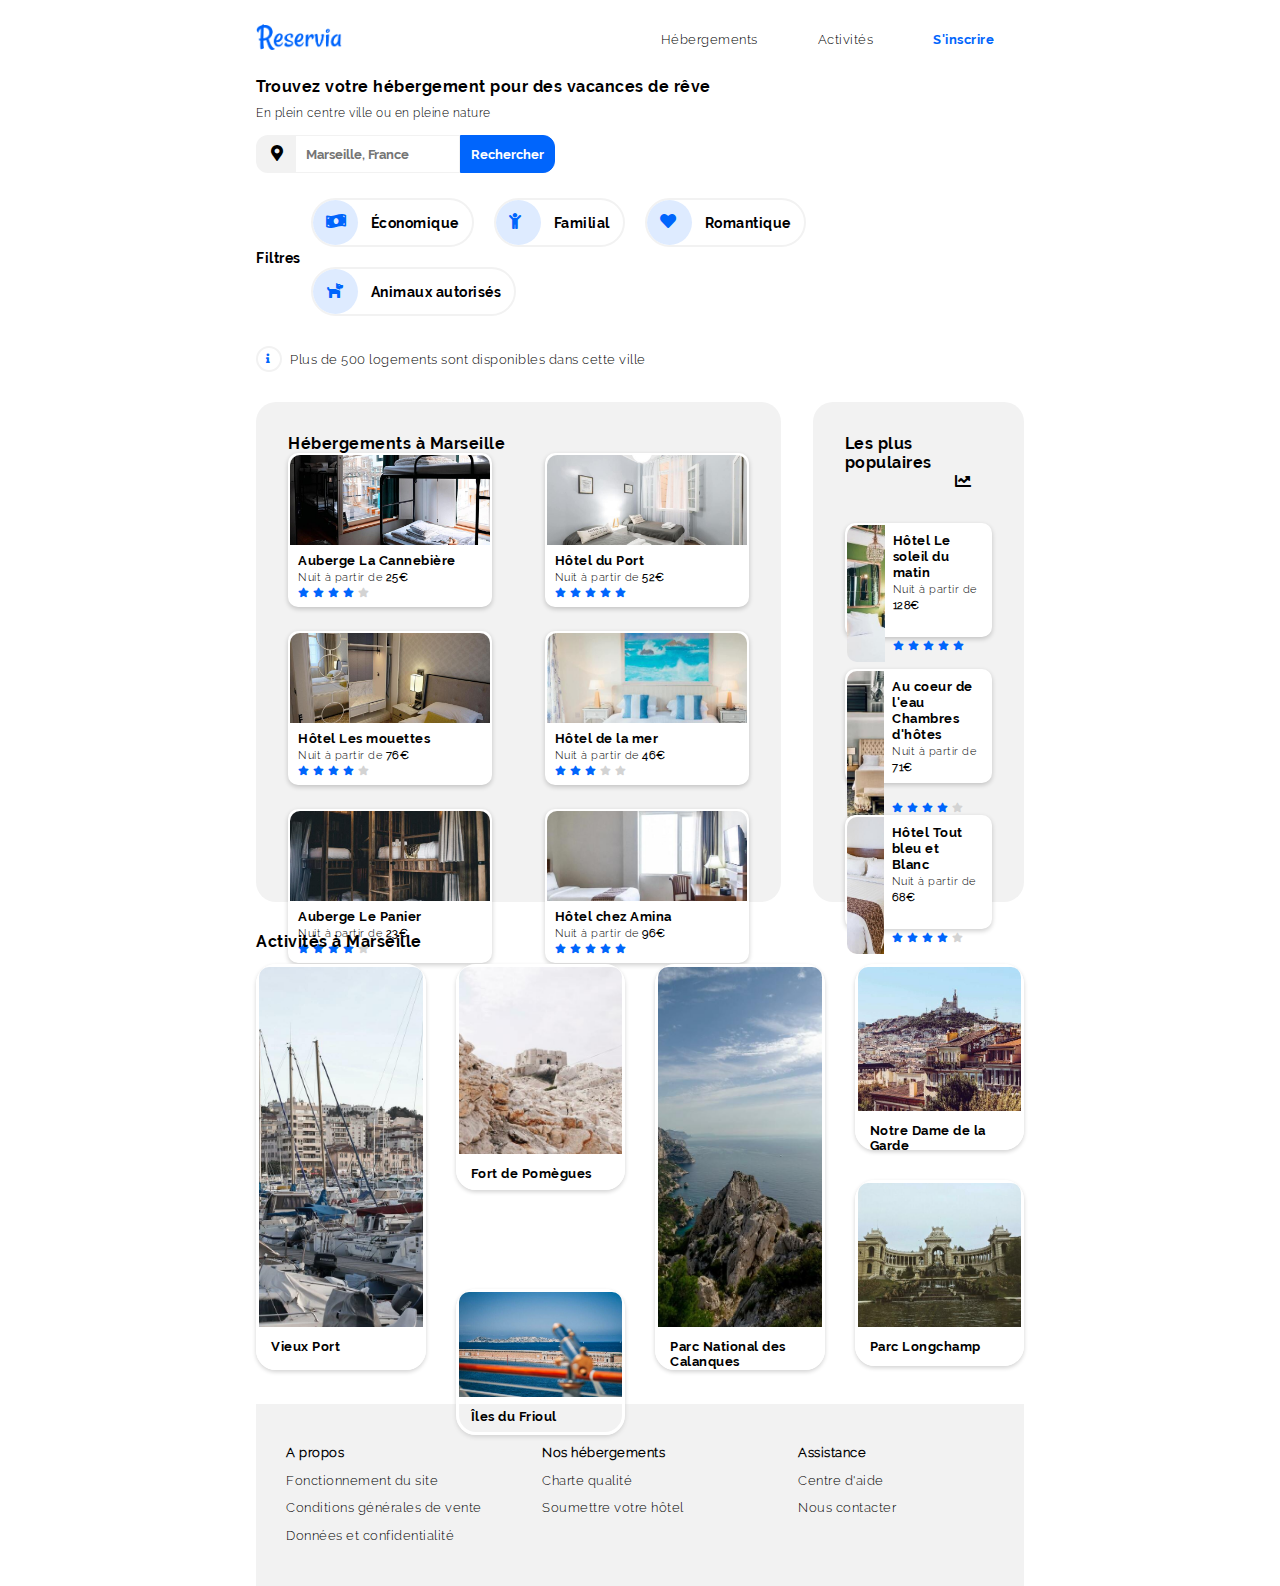
<file: index.html>
<!DOCTYPE html>
<html>
    <head>

        <!-- Titre de la page -->
        <meta charset="utf-8" />
        <meta name="viewport" content="width=device-width" />
        <link rel="stylesheet" href="style.css" />
        <link href="font\fontawesome-free-5.15.1-web\css\all.css" rel="stylesheet">

        <title>Reservia</title>

    </head>

<body>
    <header class="header">

        <a href="#"><img src="img/logo/Reservia@3x.png" class="logo" alt="logo_reservia" /></a>

        <div class="navigation">
            <a href="#"class="link">Hébergements</a>
            <a href="#"class="link">Activités</a>
            <a href="#"class="inscription">S'inscrire</a>
        </div>

    </header>

    <div class="under_header">

        <h1 class="titre">Trouvez votre hébergement pour des vacances de rêve</h1>
        <p class="phraseaccroche">En plein centre ville ou en pleine nature</p>
        
        <div class="formulaire">
            <form method="post" action="ville.php">
                <a href="#"><i class="fas fa-map-marker-alt"></i></a>
                    <input type="text" name="ville" placeholder="Marseille, France" />
                    <input type="submit" value="Rechercher" class="rechercher"/>
            </form>
        </div>

        <div class=filtres>
            <p class="title_filtres">Filtres</p>
                <ul>
                    <li><a href="#"><div class="fondbleu"><i class="fas fa-money-bill-wave"></i></div><p class="texte_filtres">Économique</p></a></li>
                    <li><a href="#"><div class="fondbleu"><i class="fas fa-child"></i></div><p class="texte_filtres">Familial</p></a></li>
                    <li><a href="#"><div class="fondbleu"><i class="fas fa-heart"></i></div><p class="texte_filtres">Romantique</p></a></li>
                    <li><a href="#"><div class="fondbleu"><i class="fas fa-dog"></i></div><p class="texte_filtres">Animaux autorisés</p></a></li>
                </ul>
        </div>

        <section class="ligneinfo">
            <i class="fas fa-info"></i><div class="fondinfo"></div>
            <p class="phraseinfo">Plus de 500 logements sont disponibles dans cette ville</p>
        </section>

    </div>
   

    <section class="panels_grey">
        <aside class="hebergement">
            <h2 class="title_hebergement">Hébergements à Marseille</h2>
                <aside class="panels_white_hebergement">

                    <article class="card_hebergement">
                        <a href="#" class="card_link_hebergement">
                            <div class="card_picture_hebergement">
                                <img src="img/photos/la-cannebiere.jpg" class="photo"/>
                            </div>

                            <div class="card_description_hebergement">
                                <h4 class="card_title_hebergement">Auberge La Cannebière</h4>
                                <p class="card_price_hebergement">Nuit à partir de <strong>25€</strong></p>
                                <div class="stars">
                                    <font color="#0065FC"><i class="fas fa-star"></i></font>
                                    <font color="#0065FC"><i class="fas fa-star"></i></font>
                                    <font color="#0065FC"><i class="fas fa-star"></i></font>
                                    <font color="#0065FC"><i class="fas fa-star"></i></font>
                                    <font color="lightgrey"><i class="fas fa-star"></i></font>
                                </div>
                            </div>
                        </a>
                    </article>

                    <article class="card_hebergement">
                        <a href="#" class="card_link_hebergement">
                            <div class="card_picture_hebergement">
                                <img src="img/photos/hotel-du-port.jpg" class="photo"/>
                            </div>

                            <div class="card_description_hebergement">
                                <h4 class="card_title_hebergement">Hôtel du Port</h4>
                                <p class="card_price_hebergement">Nuit à partir de <strong>52€</strong></p>
                                <div class="stars">
                                    <font color="#0065FC"><i class="fas fa-star"></i></font>
                                    <font color="#0065FC"><i class="fas fa-star"></i></font>
                                    <font color="#0065FC"><i class="fas fa-star"></i></font>
                                    <font color="#0065FC"><i class="fas fa-star"></i></font>
                                    <font color="#0065FC"><i class="fas fa-star"></i></font>
                                </div>
                            </div>
                        </a>
                    </article>

                    <article class="card_hebergement">
                        <a href="#" class="card_link_hebergement">
                            <div class="card_picture_hebergement">
                                <img src="img/photos/hotel-les-mouettes.jpg" class="photo"/>
                            </div>

                            <div class="card_description_hebergement">
                                <h4 class="card_title_hebergement">Hôtel Les mouettes</h4>
                                <p class="card_price_hebergement">Nuit à partir de <strong>76€</strong></p>
                                <div class="stars">
                                    <font color="#0065FC"><i class="fas fa-star"></i></font>
                                    <font color="#0065FC"><i class="fas fa-star"></i></font>
                                    <font color="#0065FC"><i class="fas fa-star"></i></font>
                                    <font color="#0065FC"><i class="fas fa-star"></i></font>
                                    <font color="lightgrey"><i class="fas fa-star"></i></font>
                                </div>
                            </div>
                        </a>
                    </article>

                    <article class="card_hebergement">
                        <a href="#" class="card_link_hebergement">
                            <div class="card_picture_hebergement">
                                <img src="img/photos/hotel-de-la-mer.jpg" class="photo"/>
                            </div>

                            <div class="card_description_hebergement">
                                <h4 class="card_title_hebergement">Hôtel de la mer</h4>
                                <p class="card_price_hebergement">Nuit à partir de <strong>46€</strong></p>
                                <div class="stars">
                                    <font color="#0065FC"><i class="fas fa-star"></i></font>
                                    <font color="#0065FC"><i class="fas fa-star"></i></font>
                                    <font color="#0065FC"><i class="fas fa-star"></i></font>
                                    <font color="lightgrey"><i class="fas fa-star"></i></font>
                                    <font color="lightgrey"><i class="fas fa-star"></i></font>
                                </div>
                            </div>
                        </a>
                    </article>

                    <article class="card_hebergement">
                        <a href="#" class="card_link_hebergement">
                            <div class="card_picture_hebergement">
                                <img src="img/photos/auberge-le-panier.jpg" class="photo"/>
                            </div>

                            <div class="card_description_hebergement">
                                <h4 class="card_title_hebergement">Auberge Le Panier</h4>
                                <p class="card_price_hebergement">Nuit à partir de <strong>23€</strong></p>
                                <div class="stars">
                                    <font color="#0065FC"><i class="fas fa-star"></i></font>
                                    <font color="#0065FC"><i class="fas fa-star"></i></font>
                                    <font color="#0065FC"><i class="fas fa-star"></i></font>
                                    <font color="#0065FC"><i class="fas fa-star"></i></font>
                                    <font color="lightgrey"><i class="fas fa-star"></i></font>
                                </div>
                            </div>
                        </a>
                    </article>

                    <article class="card_hebergement">
                        <a href="#" class="card_link_hebergement">
                            <div class="card_picture_hebergement">
                                <img src="img/photos/hotel-chez-amina.jpg" class="photo"/>
                            </div>

                            <div class="card_description_hebergement">
                                <h4 class="card_title_hebergement">Hôtel chez Amina</h4>
                                <p class="card_price_hebergement">Nuit à partir de <strong>96€</strong></p>
                                <div class="stars">
                                    <font color="#0065FC"><i class="fas fa-star"></i></font>
                                    <font color="#0065FC"><i class="fas fa-star"></i></font>
                                    <font color="#0065FC"><i class="fas fa-star"></i></font>
                                    <font color="#0065FC"><i class="fas fa-star"></i></font>
                                    <font color="#0065FC"><i class="fas fa-star"></i></font>
                                </div>
                            </div>
                        </a>
                    </article>
                
                </aside>

            <a href="#" class="link_more"><h3 class="more">Afficher plus</h3></a>

        </aside>

        <aside class="populaire">
            <aside class="panels_white_populaire">

                <h2 class="title_populaire">Les plus populaires <i class="fas fa-chart-line"></i></h2>

                    <article class="card_populaire">
                        <a href="#" class="card_link_populaire">
                            <div class="card_picture_populaire">
                                <img src="img/photos/hotel-le-soleil-du-matin.jpg" class="photo2"/>
                            </div>

                            <div class="card_description_populaire">
                                <h4 class="card_title_populaire">Hôtel Le soleil du</h4>
                                <h4 class="card_title_populaire">matin</h4>
                                <p class="card_price_populaire">Nuit à partir de <strong>128€</strong></p>
                                <div class="stars">
                                    <font color="#0065FC"><i class="fas fa-star"></i></font>
                                    <font color="#0065FC"><i class="fas fa-star"></i></font>
                                    <font color="#0065FC"><i class="fas fa-star"></i></font>
                                    <font color="#0065FC"><i class="fas fa-star"></i></font>
                                    <font color="#0065FC"><i class="fas fa-star"></i></font>
                                </div>
                            </div>
                        </a>
                    </article>

                    <article class="card_populaire">
                        <a href="#" class="card_link_populaire">
                            <div class="card_picture_populaire">
                                <img src="img/photos/au-coeur-de-leau.jpg" class="photo2"/>
                            </div>

                            <div class="card_description_populaire">
                                <h4 class="card_title_populaire">Au coeur de l'eau</h4>
                                <h4 class="card_title_populaire">Chambres d'hôtes</h4>
                                <p class="card_price_populaire">Nuit à partir de <strong>71€</strong></p>
                                <div class="stars">
                                    <font color="#0065FC"><i class="fas fa-star"></i></font>
                                    <font color="#0065FC"><i class="fas fa-star"></i></font>
                                    <font color="#0065FC"><i class="fas fa-star"></i></font>
                                    <font color="#0065FC"><i class="fas fa-star"></i></font>
                                    <font color="lightgrey"><i class="fas fa-star"></i></font>
                                </div>
                            </div>
                        </a>
                    </article>

                    <article class="card_populaire">
                        <a href="#" class="card_link_populaire">
                            <div class="card_picture_populaire">
                                <img src="img/photos/hotel-tout-bleu-et-blanc.jpg" class="photo2"/>
                            </div>

                            <div class="card_description_populaire">
                                <h4 class="card_title_populaire">Hôtel Tout bleu et </h4>
                                <h4 class="card_title_populaire">Blanc</h4>
                                <p class="card_price_populaire">Nuit à partir de <strong>68€</strong></p>
                                <div class="stars">
                                    <font color="#0065FC"><i class="fas fa-star"></i></font>
                                    <font color="#0065FC"><i class="fas fa-star"></i></font>
                                    <font color="#0065FC"><i class="fas fa-star"></i></font>
                                    <font color="#0065FC"><i class="fas fa-star"></i></font>
                                    <font color="lightgrey"><i class="fas fa-star"></i></font>
                                </div>
                            </div>
                        </a>
                    </article>
                </aside>
        </aside>
    </section>

    <h2 class="title_activites">Activités à Marseille</h2>

    <section class="activites">

        <article class="card_vieuxport">
            <a href="#" class="card_link_activites">
                <div class="card_all_picture_activites">
                    <img src="img/photos/vieux-port.jpg" class="photo3"/>
                </div>
                
                <div class="card_description_activites">
                    <h4 class="card_title_activites">Vieux Port</h4>
                </div>
            </a>
        </article>

        <article class="card_pomegues">
            <a href="#" class="card_link_activites">
                <div class="card_third_picture_activites">
                    <img src="img/photos/port-de-pomegues.jpg" class="photo3"/>
                </div>
                
                <div class="card_description_activites">
                    <h4 class="card_title_activites">Fort de Pomègues</h4>
                </div>
            </a>
        </article>

        <article class="card_frioul">
            <a href="#" class="card_link_activites">
                <div class="card_one_picture_activites">
                    <img src="img/photos/iles-du-frioul.jpg" class="photo3"/>
                </div>
                
                <div class="card_description_activites">
                    <h4 class="card_title_activites">Îles du Frioul</h4>
                </div>
            </a>
        </article>

        <article class="card_calanques">
            <a href="#" class="card_link_activites">
                <div class="card_all_picture_activites">
                    <img src="img/photos/parc-national-des-calanques.jpg" class="photo3"/>
                </div>
                
                <div class="card_description_activites">
                    <h4 class="card_title_activites">Parc National des Calanques</h4>
                </div>
            </a>
        </article>

        <article class="card_garde">
            <a href="#" class="card_link_activites">
                <div class="card_middle_picture_activites">
                    <img src="img/photos/notre-dame-de-la-garde.jpg" class="photo3"/>
                </div>
                
                <div class="card_description_activites">
                    <h4 class="card_title_activites">Notre Dame de la Garde</h4>
                </div>
            </a>
        </article>

        <article class="card_longchamp">
            <a href="#" class="card_link_activites">
                <div class="card_middle_picture_activites">
                    <img src="img/photos/parc-longchamp.jpg" class="photo3"/>
                </div>
                
                <div class="card_description_activites">
                    <h4 class="card_title_activites">Parc Longchamp</h4>
                </div>
            </a>
        </article>

    </section> 

    <footer>

        <div class="apropos">
            <h2 class="footer_title">A propos</h2>
            <a href="#" class="footer_link"><p class="footer_text">Fonctionnement du site</p></a>
            <a href="#" class="footer_link"><p class="footer_text">Conditions générales de vente</p></a>
            <a href="#" class="footer_link"><p class="footer_text">Données et confidentialité</p></a>
        </div>

        <div class="Hebergements">
            <h2 class="footer_title">Nos hébergements</h2>
            <a href="#" class="footer_link"><p class="footer_text">Charte qualité</p></a>
            <a href="#" class="footer_link"><p class="footer_text">Soumettre votre hôtel</p></a>
        </div>

        <div class="assistance">
            <h2 class="footer_title">Assistance</h2>
            <a href="#" class="footer_link"><p class="footer_text">Centre d'aide</p></a>
            <a href="#" class="footer_link"><p class="footer_text">Nous contacter</p></a>
        </div>

    </footer>

</body>

</html>
</file>
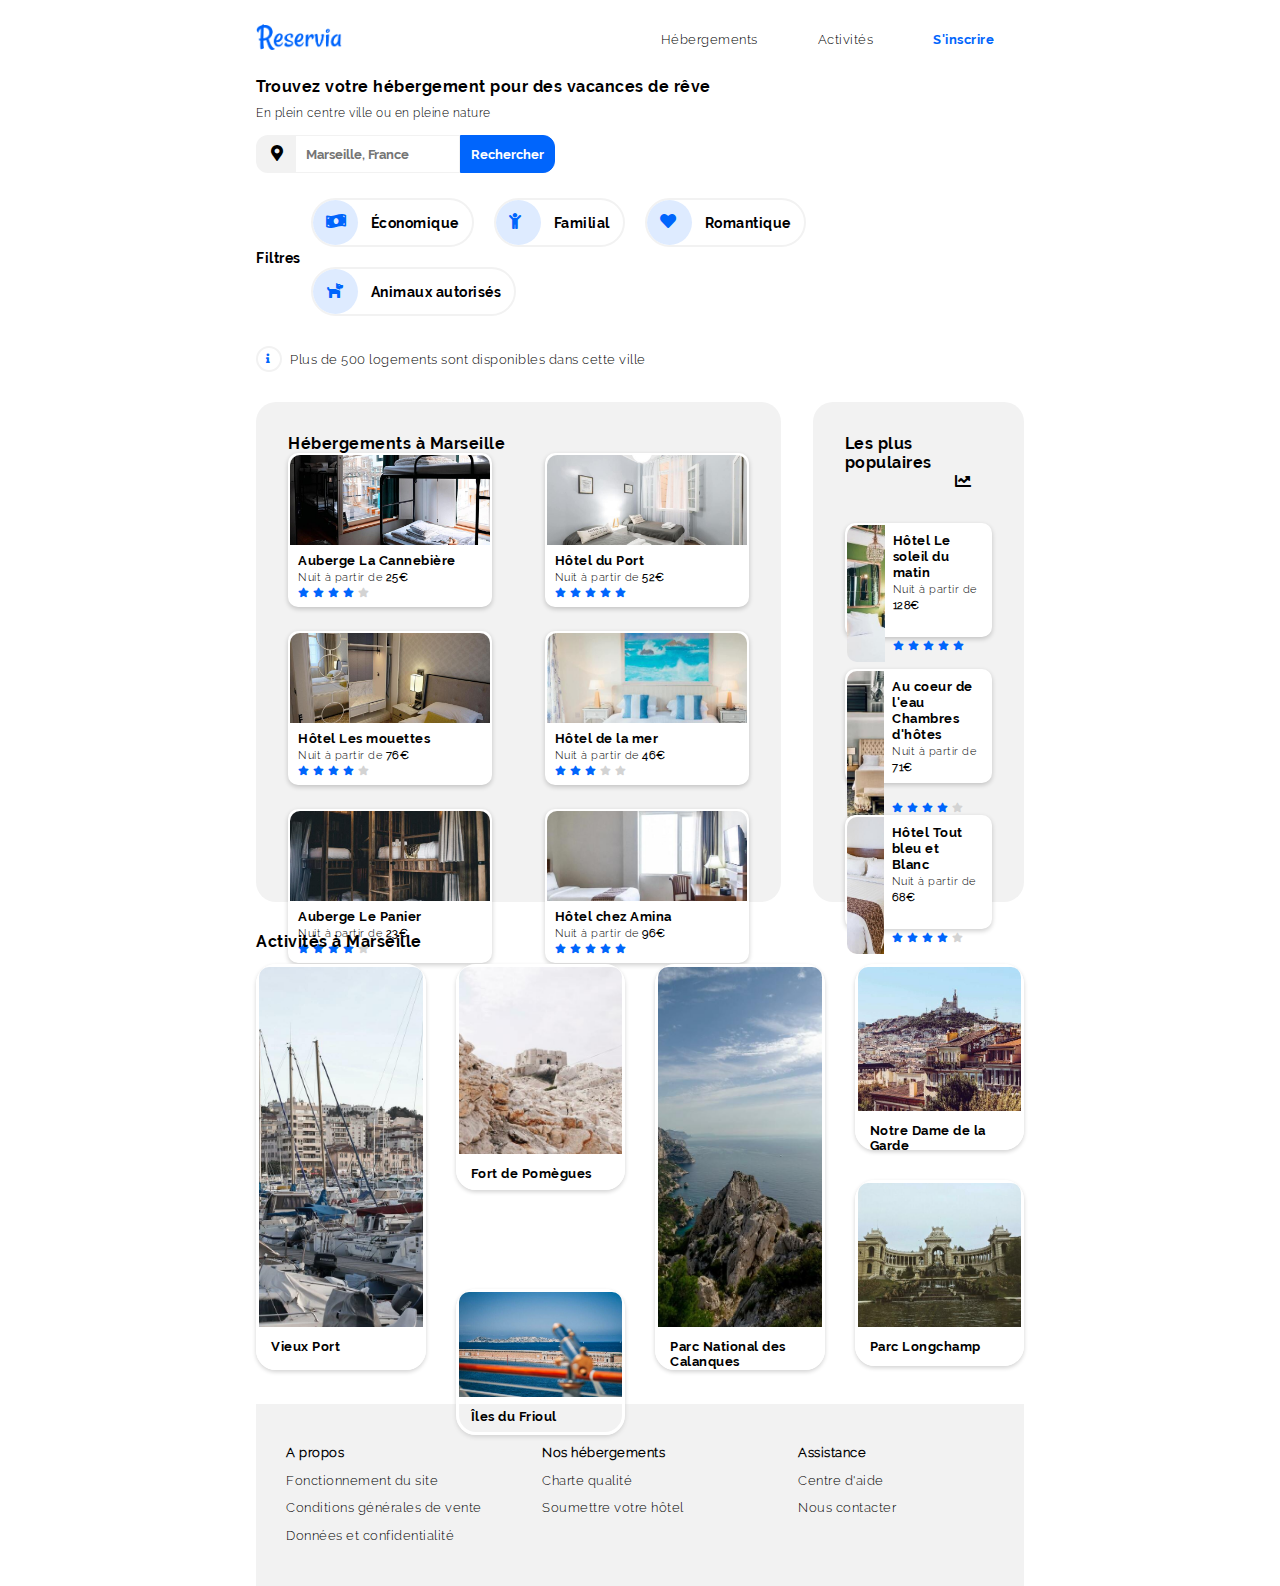
<file: P2_01_maquette.html>
<!DOCTYPE html>
<html>
    <head>

        <!-- Titre de la page -->
        <meta charset="utf-8" />
        <meta name="viewport" content="width=device-width" />
        <link rel="stylesheet" href="P2_01_style.css" />
        <link href="font\fontawesome-free-5.15.1-web\css\all.css" rel="stylesheet">

        <title>Reservia</title>

    </head>

<body>
    <header class="header">

        <a href="#"><img src="img/logo/Reservia@3x.png" class="logo" alt="logo_reservia" /></a>

        <div class="navigation">
            <a href="#"class="link">Hébergements</a>
            <a href="#"class="link">Activités</a>
            <a href="#"class="inscription">S'inscrire</a>
        </div>

    </header>

    <div class="under_header">

        <h1 class="titre">Trouvez votre hébergement pour des vacances de rêve</h1>
        <p class="phraseaccroche">En plein centre ville ou en pleine nature</p>
        
        <div class="formulaire">
            <form method="post" action="ville.php">
                <a href="#"><i class="fas fa-map-marker-alt"></i></a>
                    <input type="text" name="ville" placeholder="Marseille, France" />
                    <input type="submit" value="Rechercher" class="rechercher"/>
            </form>
        </div>

        <div class=filtres>
            <p class="title_filtres">Filtres</p>
                <ul>
                    <li><a href="#"><div class="fondbleu"><i class="fas fa-money-bill-wave"></i></div><p class="texte_filtres">Économique</p></a></li>
                    <li><a href="#"><div class="fondbleu"><i class="fas fa-child"></i></div><p class="texte_filtres">Familial</p></a></li>
                    <li><a href="#"><div class="fondbleu"><i class="fas fa-heart"></i></div><p class="texte_filtres">Romantique</p></a></li>
                    <li><a href="#"><div class="fondbleu"><i class="fas fa-dog"></i></div><p class="texte_filtres">Animaux autorisés</p></a></li>
                </ul>
        </div>

        <section class="ligneinfo">
            <i class="fas fa-info"></i><div class="fondinfo"></div>
            <p class="phraseinfo">Plus de 500 logements sont disponibles dans cette ville</p>
        </section>

    </div>
   

    <section class="panels_grey">
        <aside class="hebergement">
            <h2 class="title_hebergement">Hébergements à Marseille</h2>
                <aside class="panels_white_hebergement">

                    <article class="card_hebergement">
                        <a href="#" class="card_link_hebergement">
                            <div class="card_picture_hebergement">
                                <img src="img/photos/la-cannebiere.jpg" class="photo"/>
                            </div>

                            <div class="card_description_hebergement">
                                <h4 class="card_title_hebergement">Auberge La Cannebière</h4>
                                <p class="card_price_hebergement">Nuit à partir de <strong>25€</strong></p>
                                <div class="stars">
                                    <font color="#0065FC"><i class="fas fa-star"></i></font>
                                    <font color="#0065FC"><i class="fas fa-star"></i></font>
                                    <font color="#0065FC"><i class="fas fa-star"></i></font>
                                    <font color="#0065FC"><i class="fas fa-star"></i></font>
                                    <font color="lightgrey"><i class="fas fa-star"></i></font>
                                </div>
                            </div>
                        </a>
                    </article>

                    <article class="card_hebergement">
                        <a href="#" class="card_link_hebergement">
                            <div class="card_picture_hebergement">
                                <img src="img/photos/hotel-du-port.jpg" class="photo"/>
                            </div>

                            <div class="card_description_hebergement">
                                <h4 class="card_title_hebergement">Hôtel du Port</h4>
                                <p class="card_price_hebergement">Nuit à partir de <strong>52€</strong></p>
                                <div class="stars">
                                    <font color="#0065FC"><i class="fas fa-star"></i></font>
                                    <font color="#0065FC"><i class="fas fa-star"></i></font>
                                    <font color="#0065FC"><i class="fas fa-star"></i></font>
                                    <font color="#0065FC"><i class="fas fa-star"></i></font>
                                    <font color="#0065FC"><i class="fas fa-star"></i></font>
                                </div>
                            </div>
                        </a>
                    </article>

                    <article class="card_hebergement">
                        <a href="#" class="card_link_hebergement">
                            <div class="card_picture_hebergement">
                                <img src="img/photos/hotel-les-mouettes.jpg" class="photo"/>
                            </div>

                            <div class="card_description_hebergement">
                                <h4 class="card_title_hebergement">Hôtel Les mouettes</h4>
                                <p class="card_price_hebergement">Nuit à partir de <strong>76€</strong></p>
                                <div class="stars">
                                    <font color="#0065FC"><i class="fas fa-star"></i></font>
                                    <font color="#0065FC"><i class="fas fa-star"></i></font>
                                    <font color="#0065FC"><i class="fas fa-star"></i></font>
                                    <font color="#0065FC"><i class="fas fa-star"></i></font>
                                    <font color="lightgrey"><i class="fas fa-star"></i></font>
                                </div>
                            </div>
                        </a>
                    </article>

                    <article class="card_hebergement">
                        <a href="#" class="card_link_hebergement">
                            <div class="card_picture_hebergement">
                                <img src="img/photos/hotel-de-la-mer.jpg" class="photo"/>
                            </div>

                            <div class="card_description_hebergement">
                                <h4 class="card_title_hebergement">Hôtel de la mer</h4>
                                <p class="card_price_hebergement">Nuit à partir de <strong>46€</strong></p>
                                <div class="stars">
                                    <font color="#0065FC"><i class="fas fa-star"></i></font>
                                    <font color="#0065FC"><i class="fas fa-star"></i></font>
                                    <font color="#0065FC"><i class="fas fa-star"></i></font>
                                    <font color="lightgrey"><i class="fas fa-star"></i></font>
                                    <font color="lightgrey"><i class="fas fa-star"></i></font>
                                </div>
                            </div>
                        </a>
                    </article>

                    <article class="card_hebergement">
                        <a href="#" class="card_link_hebergement">
                            <div class="card_picture_hebergement">
                                <img src="img/photos/auberge-le-panier.jpg" class="photo"/>
                            </div>

                            <div class="card_description_hebergement">
                                <h4 class="card_title_hebergement">Auberge Le Panier</h4>
                                <p class="card_price_hebergement">Nuit à partir de <strong>23€</strong></p>
                                <div class="stars">
                                    <font color="#0065FC"><i class="fas fa-star"></i></font>
                                    <font color="#0065FC"><i class="fas fa-star"></i></font>
                                    <font color="#0065FC"><i class="fas fa-star"></i></font>
                                    <font color="#0065FC"><i class="fas fa-star"></i></font>
                                    <font color="lightgrey"><i class="fas fa-star"></i></font>
                                </div>
                            </div>
                        </a>
                    </article>

                    <article class="card_hebergement">
                        <a href="#" class="card_link_hebergement">
                            <div class="card_picture_hebergement">
                                <img src="img/photos/hotel-chez-amina.jpg" class="photo"/>
                            </div>

                            <div class="card_description_hebergement">
                                <h4 class="card_title_hebergement">Hôtel chez Amina</h4>
                                <p class="card_price_hebergement">Nuit à partir de <strong>96€</strong></p>
                                <div class="stars">
                                    <font color="#0065FC"><i class="fas fa-star"></i></font>
                                    <font color="#0065FC"><i class="fas fa-star"></i></font>
                                    <font color="#0065FC"><i class="fas fa-star"></i></font>
                                    <font color="#0065FC"><i class="fas fa-star"></i></font>
                                    <font color="#0065FC"><i class="fas fa-star"></i></font>
                                </div>
                            </div>
                        </a>
                    </article>
                
                </aside>

            <a href="#" class="link_more"><h3 class="more">Afficher plus</h3></a>

        </aside>

        <aside class="populaire">
            <aside class="panels_white_populaire">

                <h2 class="title_populaire">Les plus populaires <i class="fas fa-chart-line"></i></h2>

                    <article class="card_populaire">
                        <a href="#" class="card_link_populaire">
                            <div class="card_picture_populaire">
                                <img src="img/photos/hotel-le-soleil-du-matin.jpg" class="photo2"/>
                            </div>

                            <div class="card_description_populaire">
                                <h4 class="card_title_populaire">Hôtel Le soleil du</h4>
                                <h4 class="card_title_populaire">matin</h4>
                                <p class="card_price_populaire">Nuit à partir de <strong>128€</strong></p>
                                <div class="stars">
                                    <font color="#0065FC"><i class="fas fa-star"></i></font>
                                    <font color="#0065FC"><i class="fas fa-star"></i></font>
                                    <font color="#0065FC"><i class="fas fa-star"></i></font>
                                    <font color="#0065FC"><i class="fas fa-star"></i></font>
                                    <font color="#0065FC"><i class="fas fa-star"></i></font>
                                </div>
                            </div>
                        </a>
                    </article>

                    <article class="card_populaire">
                        <a href="#" class="card_link_populaire">
                            <div class="card_picture_populaire">
                                <img src="img/photos/au-coeur-de-leau.jpg" class="photo2"/>
                            </div>

                            <div class="card_description_populaire">
                                <h4 class="card_title_populaire">Au coeur de l'eau</h4>
                                <h4 class="card_title_populaire">Chambres d'hôtes</h4>
                                <p class="card_price_populaire">Nuit à partir de <strong>71€</strong></p>
                                <div class="stars">
                                    <font color="#0065FC"><i class="fas fa-star"></i></font>
                                    <font color="#0065FC"><i class="fas fa-star"></i></font>
                                    <font color="#0065FC"><i class="fas fa-star"></i></font>
                                    <font color="#0065FC"><i class="fas fa-star"></i></font>
                                    <font color="lightgrey"><i class="fas fa-star"></i></font>
                                </div>
                            </div>
                        </a>
                    </article>

                    <article class="card_populaire">
                        <a href="#" class="card_link_populaire">
                            <div class="card_picture_populaire">
                                <img src="img/photos/hotel-tout-bleu-et-blanc.jpg" class="photo2"/>
                            </div>

                            <div class="card_description_populaire">
                                <h4 class="card_title_populaire">Hôtel Tout bleu et </h4>
                                <h4 class="card_title_populaire">Blanc</h4>
                                <p class="card_price_populaire">Nuit à partir de <strong>68€</strong></p>
                                <div class="stars">
                                    <font color="#0065FC"><i class="fas fa-star"></i></font>
                                    <font color="#0065FC"><i class="fas fa-star"></i></font>
                                    <font color="#0065FC"><i class="fas fa-star"></i></font>
                                    <font color="#0065FC"><i class="fas fa-star"></i></font>
                                    <font color="lightgrey"><i class="fas fa-star"></i></font>
                                </div>
                            </div>
                        </a>
                    </article>
                </aside>
        </aside>
    </section>

    <h2 class="title_activites">Activités à Marseille</h2>

    <section class="activites">

        <article class="card_vieuxport">
            <a href="#" class="card_link_activites">
                <div class="card_all_picture_activites">
                    <img src="img/photos/vieux-port.jpg" class="photo3"/>
                </div>
                
                <div class="card_description_activites">
                    <h4 class="card_title_activites">Vieux Port</h4>
                </div>
            </a>
        </article>

        <article class="card_pomegues">
            <a href="#" class="card_link_activites">
                <div class="card_third_picture_activites">
                    <img src="img/photos/port-de-pomegues.jpg" class="photo3"/>
                </div>
                
                <div class="card_description_activites">
                    <h4 class="card_title_activites">Fort de Pomègues</h4>
                </div>
            </a>
        </article>

        <article class="card_frioul">
            <a href="#" class="card_link_activites">
                <div class="card_one_picture_activites">
                    <img src="img/photos/iles-du-frioul.jpg" class="photo3"/>
                </div>
                
                <div class="card_description_activites">
                    <h4 class="card_title_activites">Îles du Frioul</h4>
                </div>
            </a>
        </article>

        <article class="card_calanques">
            <a href="#" class="card_link_activites">
                <div class="card_all_picture_activites">
                    <img src="img/photos/parc-national-des-calanques.jpg" class="photo3"/>
                </div>
                
                <div class="card_description_activites">
                    <h4 class="card_title_activites">Parc National des Calanques</h4>
                </div>
            </a>
        </article>

        <article class="card_garde">
            <a href="#" class="card_link_activites">
                <div class="card_middle_picture_activites">
                    <img src="img/photos/notre-dame-de-la-garde.jpg" class="photo3"/>
                </div>
                
                <div class="card_description_activites">
                    <h4 class="card_title_activites">Notre Dame de la Garde</h4>
                </div>
            </a>
        </article>

        <article class="card_longchamp">
            <a href="#" class="card_link_activites">
                <div class="card_middle_picture_activites">
                    <img src="img/photos/parc-longchamp.jpg" class="photo3"/>
                </div>
                
                <div class="card_description_activites">
                    <h4 class="card_title_activites">Parc Longchamp</h4>
                </div>
            </a>
        </article>

    </section> 

    <footer>

        <div class="apropos">
            <h2 class="footer_title">A propos</h2>
            <a href="#" class="footer_link"><p class="footer_text">Fonctionnement du site</p></a>
            <a href="#" class="footer_link"><p class="footer_text">Conditions générales de vente</p></a>
            <a href="#" class="footer_link"><p class="footer_text">Données et confidentialité</p></a>
        </div>

        <div class="Hebergements">
            <h2 class="footer_title">Nos hébergements</h2>
            <a href="#" class="footer_link"><p class="footer_text">Charte qualité</p></a>
            <a href="#" class="footer_link"><p class="footer_text">Soumettre votre hôtel</p></a>
        </div>

        <div class="assistance">
            <h2 class="footer_title">Assistance</h2>
            <a href="#" class="footer_link"><p class="footer_text">Centre d'aide</p></a>
            <a href="#" class="footer_link"><p class="footer_text">Nous contacter</p></a>
        </div>

    </footer>

</body>

</html>
</file>
<file: style.css>
/* Définition des polices personnalisées */

@font-face
{
    font-family: 'Raleway-bold';
    src: url('font/Raleway-Bold.ttf');
    src: url('font/Raleway-Bold.ttf') format('truetype');
    font-weight: normal;
    font-style: normal;
}
@font-face
{
    font-family: 'Raleway';
    src: url('font/Raleway-Light.ttf');
    src: url('font/Raleway-Light.ttf') format('truetype');
    font-weight: normal;
    font-style: normal;
}
/* Eléments principaux de la page */

body
{
    width: 60%;
    margin: auto;
    font-family: 'Raleway';
    letter-spacing:0.5px;
}

/* Header */ 

.logo
{
    height:40px;
}
.link
{
    text-decoration: none;
    color:black;
    font-size: 0.8rem;
    border-top: 2px solid #FFF;  
    padding: 30px;
    margin:0;
}
.link:hover, .inscription:hover
{
    color: #0065FC;
    border-top: 2px solid #0065FC;
}
.inscription
{
    text-decoration: none;
    font-family: 'Raleway-Bold';
    color: #0065FC;
    font-size: 0.8rem;
    border-top: 2px solid #FFF;  
    padding: 30px;
    margin:0;
}
.header
{
    display:flex;
    align-items:center;
    justify-content: space-between;
}
.navigation
{
    display:flex;
    justify-content: right;
}

/* titre et phrase d'accroche */

.titre
{
    font-family: 'Raleway-Bold';
    margin:0px 0px 10px 0px;
    font-size: 1rem;
}
.phraseaccroche
{
    margin:0;
    font-size: 0.75rem;
}

/* formulaire */

.formulaire
{
    margin: 15px 0px 15px 0px;
}
.fa-map-marker-alt
{
    color: black;
    position: absolute;
    width: 10px;
    margin: 10px 0px 0px 15px;
}
input[type=text] 
{
    padding: 10px;
    font-family: 'Raleway-bold';
    border: 1px solid #F2F2F2;
    border-left: 40px solid #F2F2F2;
    border-radius: 12px 0px 0px 12px; 
}
.rechercher
{
    padding: 10px;
    border: 1px solid #0065FC; 
    font-family: 'Raleway-bold';
    background-color: #0065FC;
    color : white;
    border-radius: 0px 12px 12px 0px; 
    transition: all 0.3s ease;
    margin-left: -5px;
}
.rechercher:hover
{
    background-color: white;
    color: #0065FC;
}

/* filtres */

.filtres
{
    display: flex;
    align-items: center;
}
.title_filtres
{
    font-family: 'Raleway-Bold';
    font-size: 0.9rem;
}
.texte_filtres
{
    font-size: 0.9rem;
    margin: 0;
    padding: 13px;
    font-family: 'Raleway-Bold';
}
.filtres ul
{
    list-style-type: none;
    padding: 0;
    margin: 0;
    display: flex;
    white-space: nowrap;
}
.filtres li
{
    margin: 10px;
    border: 2px solid #F2F2F2;
    border-radius: 30px;
}
.filtres a
{
    margin: 0;
    text-decoration: none;
    color: black;
    display: flex;
    align-items: center;
}
.fondbleu
{
    background-color: #DEEBFF;
    border-radius: 40px;
    height: 45px;
    width: 45px;
}
.fa-dog, .fa-heart, .fa-child, .fa-money-bill-wave
{
    color: #0065FC;
    margin: 13px;
}
.filtres a:hover
{
    background-color: #0065FC;
    border-radius: 30px;
    color:white;
    box-shadow: 0px 0px 2px #0065FC;
}

/* information */

.fondinfo
{
    border: 2px solid #F2F2F2;
    border-radius: 20px;
    height: 22px;
    width: 22px;
}
.fa-info
{
    font-size: 0.6rem;
    color: #0065FC;
    position: absolute;
    margin-left: 10px;
}
.ligneinfo 
{
    margin: 20px 0px 30px 0px;
    display: flex;
    align-items: center;
}
.phraseinfo
{
    font-size: 0.8rem;
    margin:0;
    margin-left:8px;
}

/* panneaux gris */

.panels_grey
{
    display:flex;
    justify-content: space-between;
    margin-bottom: 30px;
    height: 500px;
}

/* hébergement */

.hebergement
{
    background-color: #F2F2F2;
    display:flex;
    flex-wrap: wrap;
    align-content: space-between;
    border-radius: 20px;
    margin-right: 2rem;
    width: 60%;
    padding: 2rem;
}
.title_hebergement
{
    font-family: "Raleway-bold";
    margin: 0;
    font-size: 1rem;
}

/* Petites cartes blanches - hébergement */

.panels_white_hebergement
{
    display:flex;
    flex-wrap: wrap;
    justify-content: space-between;
    
}
.card_hebergement
{
    box-shadow: 0 2px 5px rgba(0, 0, 0, 0.2);
    background-color: #fff;
    max-width: 200px;
    max-height: 150px;
    border-radius: 10px;
    border: 2px solid #FFF;
    margin-bottom:1.5rem;
}
.card_picture_hebergement
{
    overflow: hidden;
    height: 60%;
    border-radius: 10px 10px 0px 0px;
}
.photo
{
    width: 100%;
    height: 100%;
    object-fit: cover;
}
.card_link_hebergement
{
    text-decoration: none;
}
.card_description_hebergement
{
    line-height: 1rem;
    padding:8px;
}
.card_title_hebergement
{
    margin:0;
    color: black;
    font-family: "Raleway-bold";
    font-size: 0.8rem;
}
.card_price_hebergement
{
    margin:0;
    color:black;
    font-size: 0.7rem;
}
.stars
{
    font-size: 0.6rem;
}


/* Afficher plus */

.link_more
{
    text-decoration: none;
}
.more
{
    margin: 0;
    color: black;
    font-size: 0.8em;
}
.more:hover
{
    color: #0065FC;
}

/* populaire */

.populaire
{
    background-color: #F2F2F2;
    border-radius: 20px;
    flex: 1;
    padding: 2rem;
}
.title_populaire
{
    font-family: "Raleway-bold";
    margin: 0;
    font-size: 1rem;
    margin-bottom: 2rem;
}
.fa-chart-line
{
    height:15px;
    margin-left: 110px;
}

/* Petites cartes blanches - populaire */

.panels_white_populaire
{
    display:flex;
    flex-wrap: wrap;
}
.card_populaire
{
    box-shadow: 0 2px 5px rgba(0, 0, 0, 0.2);
    background-color: #fff;
    max-width: 300px;
    max-height: 110px; /* photo qui dépasse ici si on retrécie le height */
    border-radius: 10px;
    border: 2px solid #FFF;
    margin-bottom: 2rem;
}
.card_picture_populaire
{
    overflow: hidden;
    width: 35%;
    border-radius: 10px 0px 0px 10px;
}
.photo2
{
    height: 100%;
    width: 100%;
    object-fit: cover;
}
.card_link_populaire
{
    text-decoration: none;
    display: flex;
}
.card_description_populaire
{
    line-height: 1rem;
    padding:8px;
}
.card_title_populaire
{
    margin:0;
    color: black;
    font-family: "Raleway-bold";
    font-size: 0.8rem;
}
.card_price_populaire
{
    margin:0;
    color:black;
    font-size: 0.7rem;
    padding-bottom: 25px;
}
.stars
{
    font-size: 0.6rem;
}


/* activités */

.title_activites
{
    font-size: 1rem;
    font-family: "Raleway-bold";
}
.activites
{
    height: 440px;
    display: grid;
    grid-template-columns: 1fr 1fr 1fr 1fr;
    grid-template-rows: 1fr 1fr 1fr 1fr;
    grid-gap: 30px;
}
.card_vieuxport, .card_pomegues, .card_frioul, .card_calanques, .card_garde, .card_longchamp
{
    border: 3px solid white;
    border-radius: 20px;
    box-shadow: 0px 2px 4px lightgrey;
}
.card_third_picture_activites
{
    overflow: hidden;
    height: 85%;
    border-radius: 10px 10px 0px 0px; 
}
.card_one_picture_activites
{
    overflow: hidden;
    height: 75%;
    border-radius: 10px 10px 0px 0px; 
}
.card_middle_picture_activites
{
    overflow: hidden;
    height: 80%;
    border-radius: 10px 10px 0px 0px; 
}
.card_all_picture_activites
{
    overflow: hidden;
    height: 90%;
    border-radius: 10px 10px 0px 0px; 
}
.photo3
{
    height: 100%;
    width: 100%;
    object-fit: cover;
}
.card_vieuxport
{
    height: 400px;
    grid-column: 1;
    grid-row: 1 / span 4;
}
.card_pomegues
{
    height: 220px;
    grid-column: 2;
    grid-row: 1 / span 3;
}
.card_frioul
{
    height: 140px;
    grid-column: 2;
    grid-row: 3/span 1;
}
.card_calanques
{
    height: 400px;
    grid-column: 3;
    grid-row: 1 / span 4;
}
.card_garde
{
    height: 180px;
    grid-column: 4;
    grid-row:1 / span 1;
}
.card_longchamp
{
    height: 180px;
    grid-column: 4;
    grid-row:2 / span 3;
}
.card_link_activites
{
    text-decoration: none;
}
.card_description_activites
{
    padding:12px
}
.card_title_activites
{
    margin:0;
    color: black;
    font-size: 0.8rem;
    font-family:"Raleway-bold"
}

/*footer */

footer
{
    background-color: #F2F2F2;
    display: flex;
}
.apropos, .Hebergements, .assistance
{
    width: 30%;
    margin: 30px;
}
.footer_link
{
    text-decoration: none;
    color: black;
}
.footer_title
{
    font-size: 0.8rem;  
}
.footer_text
{
    font-size: 0.8rem;;
}
.footer_link:hover
{
    text-decoration: none;
    color: #0065FC;
}


@media all and (max-width: 1280px)
{
    .filtres ul
    {
        display: flex;
        flex-wrap: wrap;
        justify-content: left;
    }
} 

@media all and (max-device-width: 480px)
{
    body
    {
    width: 100%;
    }

    /* Header iPhone */

    .logo
    {
    position:absolute;
    top:0;
    padding: 15px;
    }
    .inscription
    {
    padding: 25px;
    }
    .navigation
    {
    display: flex;
    flex-wrap: wrap-reverse;
    align-content: flex-end;
    }
    .link
    {
    flex:1;
    font-size: 0.8rem;
    border-bottom: 2px solid #F2F2F2;
    padding: 10px 10px 10px 55px;
    margin: 0;
    }
    .link:hover
    {
    color: #0065FC;
    border-top: 2px solid #FFF;
    border-bottom: 2px solid #0065FC;
    }

    /* under_header iPhone */

    .under_header
    {
    padding: 15px;
    }
    .titre
    {
    font-size: 1.3rem;
    }
    .phraseaccroche, .phraseinfo
    {
    font-size: 0.9rem;
    }

    /* formulaire iPhone */

    .rechercher
    {
    padding: 10px;
    border: 1px solid #0065FC; 
    background-color: #0065FC;
    color : white;
    border-radius: 12px 12px 12px 12px; 
    transition: all 0.3s ease;
    margin-left: -5px;
    }
    .rechercher:hover
    {
    background-color: white;
    color: #0065FC;
    }


    /* filtres iPhone */

    .filtres
    {
    display:block;
    }
    .filtres ul
    {
    display: flex;
    flex-wrap: wrap;
    justify-content: left;
    }
    .filtres li
    {
    margin: 0px 10px 10px 0px;
    border: 2px solid #F2F2F2;
    border-radius: 30px;
    }
    .panels_grey
    {
    flex-direction: column-reverse;
    justify-content: space-between;
    margin-bottom: 30px;
    height: 1650px;
    }

    /* populaire iPhone */

    .populaire
    {
    border-radius: 0px;
    padding: 1rem;
    }
    .fa-chart-line
    {
    margin-left: 150px;
    }
    .card_populaire
    {
    margin-bottom: 1rem;
    max-width: 330px;
    }

    /* hébergements iPhone */

    .hebergement 
    {
    background-color: #FFF;
    width: 100%;
    padding: 1rem;
    }
    .title_hebergement
    {
    margin-bottom: 1rem;
    }
    .card_hebergement 
    {
    max-width: 330px;
    }

    /* activités iPhone */

    .activites
    {
    height: 1300px;
    display: flex;
    flex-direction: column;
    padding: 1rem;
    }
    .title_activites
    {
    margin: 10px;
    }
    .card_vieuxport, .card_pomegues, .card_frioul, .card_calanques, .card_garde, .card_longchamp
    {
    height: 180px;
    }
    .card_one_picture_activites, .card_middle_picture_activites, .card_third_picture_activites, .card_all_picture_activites
    {
    height: 80%;
    }

    /* footer iPhone */

    footer
    {
    display: flex;
    flex-direction: column;
    }
    .apropos, .Hebergements, .assistance
    {
        width: 100%;
        margin: 20px;
    }
}
</file>
<file: P2_01_style.css>
/* Définition des polices personnalisées */

@font-face
{
    font-family: 'Raleway-bold';
    src: url('font/Raleway-Bold.ttf');
    src: url('font/Raleway-Bold.ttf') format('truetype');
    font-weight: normal;
    font-style: normal;
}
@font-face
{
    font-family: 'Raleway';
    src: url('font/Raleway-Light.ttf');
    src: url('font/Raleway-Light.ttf') format('truetype');
    font-weight: normal;
    font-style: normal;
}
/* Eléments principaux de la page */

body
{
    width: 60%;
    margin: auto;
    font-family: 'Raleway';
    letter-spacing:0.5px;
}

/* Header */ 

.logo
{
    height:40px;
}
.link
{
    text-decoration: none;
    color:black;
    font-size: 0.8rem;
    border-top: 2px solid #FFF;  
    padding: 30px;
    margin:0;
}
.link:hover, .inscription:hover
{
    color: #0065FC;
    border-top: 2px solid #0065FC;
}
.inscription
{
    text-decoration: none;
    font-family: 'Raleway-Bold';
    color: #0065FC;
    font-size: 0.8rem;
    border-top: 2px solid #FFF;  
    padding: 30px;
    margin:0;
}
.header
{
    display:flex;
    align-items:center;
    justify-content: space-between;
}
.navigation
{
    display:flex;
    justify-content: right;
}

/* titre et phrase d'accroche */

.titre
{
    font-family: 'Raleway-Bold';
    margin:0px 0px 10px 0px;
    font-size: 1rem;
}
.phraseaccroche
{
    margin:0;
    font-size: 0.75rem;
}

/* formulaire */

.formulaire
{
    margin: 15px 0px 15px 0px;
}
.fa-map-marker-alt
{
    color: black;
    position: absolute;
    width: 10px;
    margin: 10px 0px 0px 15px;
}
input[type=text] 
{
    padding: 10px;
    font-family: 'Raleway-bold';
    border: 1px solid #F2F2F2;
    border-left: 40px solid #F2F2F2;
    border-radius: 12px 0px 0px 12px; 
}
.rechercher
{
    padding: 10px;
    border: 1px solid #0065FC; 
    font-family: 'Raleway-bold';
    background-color: #0065FC;
    color : white;
    border-radius: 0px 12px 12px 0px; 
    transition: all 0.3s ease;
    margin-left: -5px;
}
.rechercher:hover
{
    background-color: white;
    color: #0065FC;
}

/* filtres */

.filtres
{
    display: flex;
    align-items: center;
}
.title_filtres
{
    font-family: 'Raleway-Bold';
    font-size: 0.9rem;
}
.texte_filtres
{
    font-size: 0.9rem;
    margin: 0;
    padding: 13px;
    font-family: 'Raleway-Bold';
}
.filtres ul
{
    list-style-type: none;
    padding: 0;
    margin: 0;
    display: flex;
    white-space: nowrap;
}
.filtres li
{
    margin: 10px;
    border: 2px solid #F2F2F2;
    border-radius: 30px;
}
.filtres a
{
    margin: 0;
    text-decoration: none;
    color: black;
    display: flex;
    align-items: center;
}
.fondbleu
{
    background-color: #DEEBFF;
    border-radius: 40px;
    height: 45px;
    width: 45px;
}
.fa-dog, .fa-heart, .fa-child, .fa-money-bill-wave
{
    color: #0065FC;
    margin: 13px;
}
.filtres a:hover
{
    background-color: #0065FC;
    border-radius: 30px;
    color:white;
    box-shadow: 0px 0px 2px #0065FC;
}

/* information */

.fondinfo
{
    border: 2px solid #F2F2F2;
    border-radius: 20px;
    height: 22px;
    width: 22px;
}
.fa-info
{
    font-size: 0.6rem;
    color: #0065FC;
    position: absolute;
    margin-left: 10px;
}
.ligneinfo 
{
    margin: 20px 0px 30px 0px;
    display: flex;
    align-items: center;
}
.phraseinfo
{
    font-size: 0.8rem;
    margin:0;
    margin-left:8px;
}

/* panneaux gris */

.panels_grey
{
    display:flex;
    justify-content: space-between;
    margin-bottom: 30px;
    height: 500px;
}

/* hébergement */

.hebergement
{
    background-color: #F2F2F2;
    display:flex;
    flex-wrap: wrap;
    align-content: space-between;
    border-radius: 20px;
    margin-right: 2rem;
    width: 60%;
    padding: 2rem;
}
.title_hebergement
{
    font-family: "Raleway-bold";
    margin: 0;
    font-size: 1rem;
}

/* Petites cartes blanches - hébergement */

.panels_white_hebergement
{
    display:flex;
    flex-wrap: wrap;
    justify-content: space-between;
    
}
.card_hebergement
{
    box-shadow: 0 2px 5px rgba(0, 0, 0, 0.2);
    background-color: #fff;
    max-width: 200px;
    max-height: 150px;
    border-radius: 10px;
    border: 2px solid #FFF;
    margin-bottom:1.5rem;
}
.card_picture_hebergement
{
    overflow: hidden;
    height: 60%;
    border-radius: 10px 10px 0px 0px;
}
.photo
{
    width: 100%;
    height: 100%;
    object-fit: cover;
}
.card_link_hebergement
{
    text-decoration: none;
}
.card_description_hebergement
{
    line-height: 1rem;
    padding:8px;
}
.card_title_hebergement
{
    margin:0;
    color: black;
    font-family: "Raleway-bold";
    font-size: 0.8rem;
}
.card_price_hebergement
{
    margin:0;
    color:black;
    font-size: 0.7rem;
}
.stars
{
    font-size: 0.6rem;
}


/* Afficher plus */

.link_more
{
    text-decoration: none;
}
.more
{
    margin: 0;
    color: black;
    font-size: 0.8em;
}
.more:hover
{
    color: #0065FC;
}

/* populaire */

.populaire
{
    background-color: #F2F2F2;
    border-radius: 20px;
    flex: 1;
    padding: 2rem;
}
.title_populaire
{
    font-family: "Raleway-bold";
    margin: 0;
    font-size: 1rem;
    margin-bottom: 2rem;
}
.fa-chart-line
{
    height:15px;
    margin-left: 110px;
}

/* Petites cartes blanches - populaire */

.panels_white_populaire
{
    display:flex;
    flex-wrap: wrap;
}
.card_populaire
{
    box-shadow: 0 2px 5px rgba(0, 0, 0, 0.2);
    background-color: #fff;
    max-width: 300px;
    max-height: 110px; /* photo qui dépasse ici si on retrécie le height */
    border-radius: 10px;
    border: 2px solid #FFF;
    margin-bottom: 2rem;
}
.card_picture_populaire
{
    overflow: hidden;
    width: 35%;
    border-radius: 10px 0px 0px 10px;
}
.photo2
{
    height: 100%;
    width: 100%;
    object-fit: cover;
}
.card_link_populaire
{
    text-decoration: none;
    display: flex;
}
.card_description_populaire
{
    line-height: 1rem;
    padding:8px;
}
.card_title_populaire
{
    margin:0;
    color: black;
    font-family: "Raleway-bold";
    font-size: 0.8rem;
}
.card_price_populaire
{
    margin:0;
    color:black;
    font-size: 0.7rem;
    padding-bottom: 25px;
}
.stars
{
    font-size: 0.6rem;
}


/* activités */

.title_activites
{
    font-size: 1rem;
    font-family: "Raleway-bold";
}
.activites
{
    height: 440px;
    display: grid;
    grid-template-columns: 1fr 1fr 1fr 1fr;
    grid-template-rows: 1fr 1fr 1fr 1fr;
    grid-gap: 30px;
}
.card_vieuxport, .card_pomegues, .card_frioul, .card_calanques, .card_garde, .card_longchamp
{
    border: 3px solid white;
    border-radius: 20px;
    box-shadow: 0px 2px 4px lightgrey;
}
.card_third_picture_activites
{
    overflow: hidden;
    height: 85%;
    border-radius: 10px 10px 0px 0px; 
}
.card_one_picture_activites
{
    overflow: hidden;
    height: 75%;
    border-radius: 10px 10px 0px 0px; 
}
.card_middle_picture_activites
{
    overflow: hidden;
    height: 80%;
    border-radius: 10px 10px 0px 0px; 
}
.card_all_picture_activites
{
    overflow: hidden;
    height: 90%;
    border-radius: 10px 10px 0px 0px; 
}
.photo3
{
    height: 100%;
    width: 100%;
    object-fit: cover;
}
.card_vieuxport
{
    height: 400px;
    grid-column: 1;
    grid-row: 1 / span 4;
}
.card_pomegues
{
    height: 220px;
    grid-column: 2;
    grid-row: 1 / span 3;
}
.card_frioul
{
    height: 140px;
    grid-column: 2;
    grid-row: 3/span 1;
}
.card_calanques
{
    height: 400px;
    grid-column: 3;
    grid-row: 1 / span 4;
}
.card_garde
{
    height: 180px;
    grid-column: 4;
    grid-row:1 / span 1;
}
.card_longchamp
{
    height: 180px;
    grid-column: 4;
    grid-row:2 / span 3;
}
.card_link_activites
{
    text-decoration: none;
}
.card_description_activites
{
    padding:12px
}
.card_title_activites
{
    margin:0;
    color: black;
    font-size: 0.8rem;
    font-family:"Raleway-bold"
}

/*footer */

footer
{
    background-color: #F2F2F2;
    display: flex;
}
.apropos, .Hebergements, .assistance
{
    width: 30%;
    margin: 30px;
}
.footer_link
{
    text-decoration: none;
    color: black;
}
.footer_title
{
    font-size: 0.8rem;  
}
.footer_text
{
    font-size: 0.8rem;;
}
.footer_link:hover
{
    text-decoration: none;
    color: #0065FC;
}


@media all and (max-width: 1280px)
{
    .filtres ul
    {
        display: flex;
        flex-wrap: wrap;
        justify-content: left;
    }
} 

@media all and (max-device-width: 480px)
{
    body
    {
    width: 100%;
    }

    /* Header iPhone */

    .logo
    {
    position:absolute;
    top:0;
    padding: 15px;
    }
    .inscription
    {
    padding: 25px;
    }
    .navigation
    {
    display: flex;
    flex-wrap: wrap-reverse;
    align-content: flex-end;
    }
    .link
    {
    flex:1;
    font-size: 0.8rem;
    border-bottom: 2px solid #F2F2F2;
    padding: 10px 10px 10px 55px;
    margin: 0;
    }
    .link:hover
    {
    color: #0065FC;
    border-top: 2px solid #FFF;
    border-bottom: 2px solid #0065FC;
    }

    /* under_header iPhone */

    .under_header
    {
    padding: 15px;
    }
    .titre
    {
    font-size: 1.3rem;
    }
    .phraseaccroche, .phraseinfo
    {
    font-size: 0.9rem;
    }

    /* formulaire iPhone */

    .rechercher
    {
    padding: 10px;
    border: 1px solid #0065FC; 
    background-color: #0065FC;
    color : white;
    border-radius: 12px 12px 12px 12px; 
    transition: all 0.3s ease;
    margin-left: -5px;
    }
    .rechercher:hover
    {
    background-color: white;
    color: #0065FC;
    }


    /* filtres iPhone */

    .filtres
    {
    display:block;
    }
    .filtres ul
    {
    display: flex;
    flex-wrap: wrap;
    justify-content: left;
    }
    .filtres li
    {
    margin: 0px 10px 10px 0px;
    border: 2px solid #F2F2F2;
    border-radius: 30px;
    }
    .panels_grey
    {
    flex-direction: column-reverse;
    justify-content: space-between;
    margin-bottom: 30px;
    height: 1650px;
    }

    /* populaire iPhone */

    .populaire
    {
    border-radius: 0px;
    padding: 1rem;
    }
    .fa-chart-line
    {
    margin-left: 150px;
    }
    .card_populaire
    {
    margin-bottom: 1rem;
    max-width: 330px;
    }

    /* hébergements iPhone */

    .hebergement 
    {
    background-color: #FFF;
    width: 100%;
    padding: 1rem;
    }
    .title_hebergement
    {
    margin-bottom: 1rem;
    }
    .card_hebergement 
    {
    max-width: 330px;
    }

    /* activités iPhone */

    .activites
    {
    height: 1300px;
    display: flex;
    flex-direction: column;
    padding: 1rem;
    }
    .title_activites
    {
    margin: 10px;
    }
    .card_vieuxport, .card_pomegues, .card_frioul, .card_calanques, .card_garde, .card_longchamp
    {
    height: 180px;
    }
    .card_one_picture_activites, .card_middle_picture_activites, .card_third_picture_activites, .card_all_picture_activites
    {
    height: 80%;
    }

    /* footer iPhone */

    footer
    {
    display: flex;
    flex-direction: column;
    }
    .apropos, .Hebergements, .assistance
    {
        width: 100%;
        margin: 20px;
    }
}
</file>
